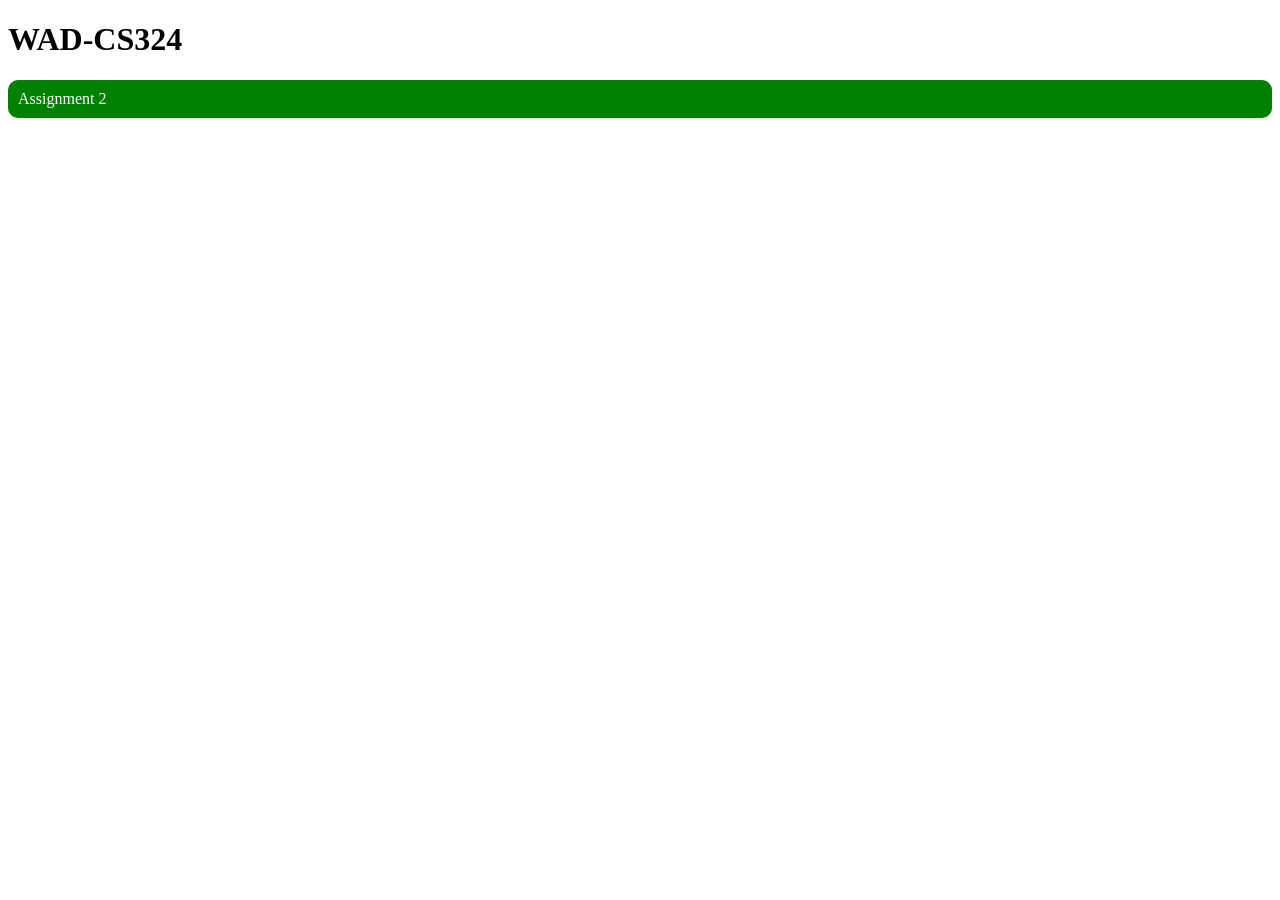
<file: index.html>
<!DOCTYPE html>
<html lang="en">
<head>
    <meta charset="UTF-8">
    <meta name="viewport" content="width=device-width, initial-scale=1.0">
    <title>WAD-CS324</title>
    <style>
        a
        {
            text-decoration: none;
            color: white
        }
        .card{
            background-color: green;
            color: rgb(232, 239, 232);
            padding:10px;
            border-radius: 10px;
        }
    </style>
</head>
<body>
    <h1>WAD-CS324</h1>
    <div class="card">
        <a href="./Assignment2/HTML/index.html">Assignment 2</a>
     </div>
</body>
</html>
</file>
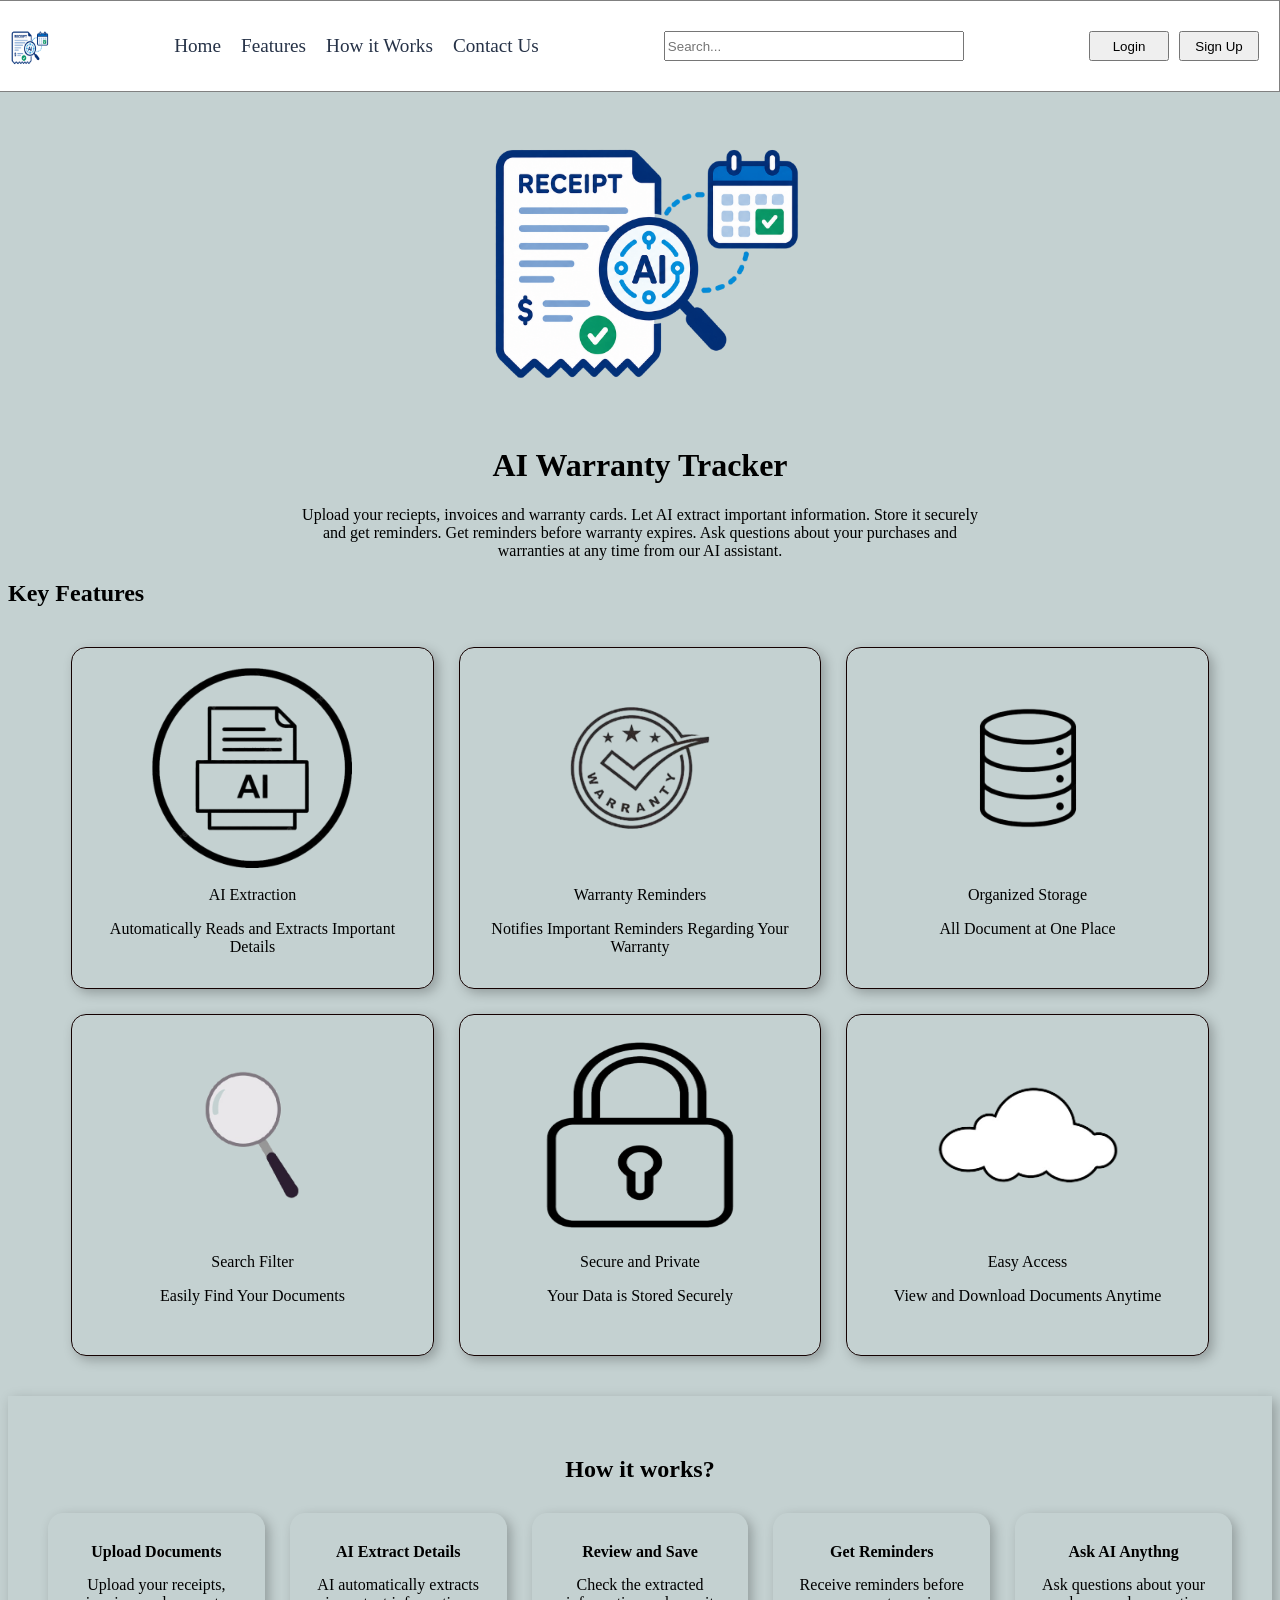
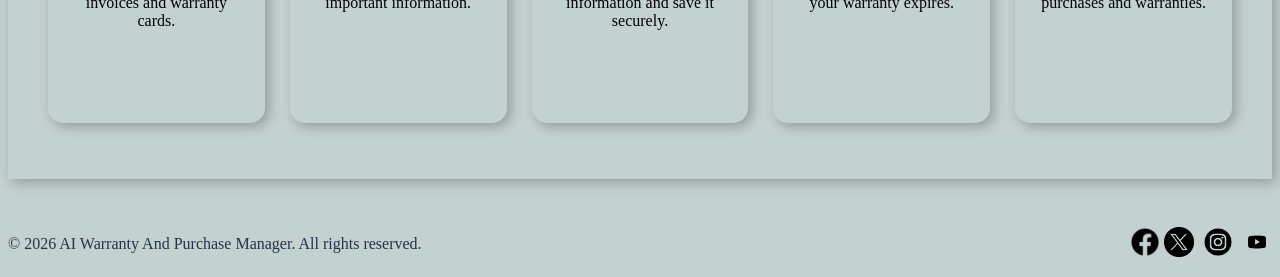
<file: Assignment2/HTML/index.html>
/* By Asma Waseem*/
<!DOCTYPE html>
<html lang="en">
<head>
    <meta charset="UTF-8">
    <meta name="viewport" content="width=device-width, initial-scale=1.0">
    <title>AI Warranty Tracker</title>
    <link rel="icon" href="../images/o.png" type="image/png">
    <link rel="stylesheet" href="../CSS/style1.css">
    <link rel="stylesheet" href="../CSS/Colouring.css">
</head>
<body id="textColorBody">
    <header >
        <nav class="navbar">
            <div class="logo">
                <img src="../images/o.png" alt="Logo" class="logo" width="50px" height="35px">
            </div>
            <ul class="nav-links">
                <li><a href="index.html" id="textColor">Home</a></li>
                <li><a href="#FeaturesHeading" id="textColor">Features</a></li>
                <li><a href="#HowItWorks" id="textColor">How it Works</a></li>
                <li><a href="#" id="textColor">Contact Us</a></li>
            </ul>
            <div class="search-container">
                <input type="search" id="searchBox" placeholder="Search..." >
            </div>
            <ul class="auth-links">
                <li><a href="Login.html"><button id="LogInBtn" >Login</button></a></li>
                <li><a href="Signup.html"><button id="SignUpBtn">Sign Up</button></a></li>
            </ul>
        </nav>
    </header>

    <main id="textColorBody">
        <div class="main-logo">
        <img src="../images/o.png" alt="Logo" width="500px" height="350px">
        <h1>AI Warranty Tracker</h1>
        <p>Upload your reciepts, invoices and warranty cards. Let AI extract important information. Store it securely and get reminders. Get reminders before warranty expires. Ask questions about your purchases and warranties at any time from our AI assistant.</p>
        </div>
        <h2 id="FeaturesHeading">Key Features</h2>  
        <div class="features">
            <figure class="icon-box">
                 <img src="../images/ai-extraction.png" alt="AI Extraction" width="100px" height="100px">
                <figcaption>
                    <br>AI Extraction
                    <p>Automatically Reads and Extracts Important Details</p>
                </figcaption>
            </figure>    

            <figure class="icon-box">
                <img src="../images/warranty.png" alt="Warranty-Image" width="100px" height="100px">
                <figcaption>
                    <br>Warranty Reminders
                    <p>Notifies Important Reminders Regarding Your Warranty</p>
                </figcaption>
            </figure>

            <figure class="icon-box">
                <img src="../images/organized.png" alt="DB-Image" width="100px" height="100px">
                <figcaption>    
                    <br>Organized Storage
                    <p>All Document at One Place </p>
                </figcaption>
            </figure>

            <figure class="icon-box">
                <img src="../images/magnifyingGlass.png" alt="magnifyingGlass-Image" width="100px" height="100px">
                <figcaption>
                    <br>Search Filter
                    <p> Easily Find Your Documents </p>
                </figcaption>
            </figure>

            <figure class="icon-box">
                <img src="../images/security.png" alt="security-Image" width="90px" height="100px">
                <figcaption>
                    <br>Secure and Private
                    <p>Your Data is Stored Securely</p>
                </figcaption>
            </figure>

            <figure class="icon-box">
                 <img src="../images/easy.png" alt="Cloud-Image" width="90px" height="100px">
                 <figcaption>
                    <br>Easy Access
                    <p>View and Download Documents Anytime</p>
                </figcaption>
            </figure>
        </div>  

        <div class="WorkingDetails">
            <h2 id="HowItWorks">How it works?</h2>
            <ol>
                <li>
                    <strong>Upload Documents</strong>
                    <p>Upload your receipts, invoices and warranty cards.</p>
                </li>
                <li>
                    <strong>AI Extract Details</strong>
                    <p>AI automatically extracts important information.</p>
                </li>
                <li>
                    <strong>Review and Save</strong>
                     <p>Check the extracted information and save it securely.</p>
                </li>
                <li>
                    <strong>Get Reminders</strong>
                    <p>Receive reminders before your warranty expires.</p>
                </li>
                <li>
                    <strong>Ask AI Anythng</strong>
                    <p>Ask questions about your purchases and warranties.</p>
                </li>
            </ol>
        </div>

    </main>

<footer id="textColor">
    <p>&copy; 2026 AI Warranty And Purchase Manager. All rights reserved.</p>
    <div class="social-icons">
        <a href="https://www.facebook.com" target="_blank"><img src="../images/facebook.png" alt="Facebook-Image" width="30px" height="30px"></a>
        <a href="https://www.twitter.com" target="_blank"><img src="../images/twitter.png" alt="Twitter-Image" width="30px" height="30px"></a>
        <a href="https://www.instagram.com" target="_blank"><img src="../images/instagram.png" alt="Instagram-Image" width="40px" height="30px"></a>
        <a href="https://www.youtube.com" target="_blank"><img src="../images/youtube.png" alt="YouTube-Image" width="30px" height="30px"></a>
    </div>
</footer>
</body>
</html>
</file>
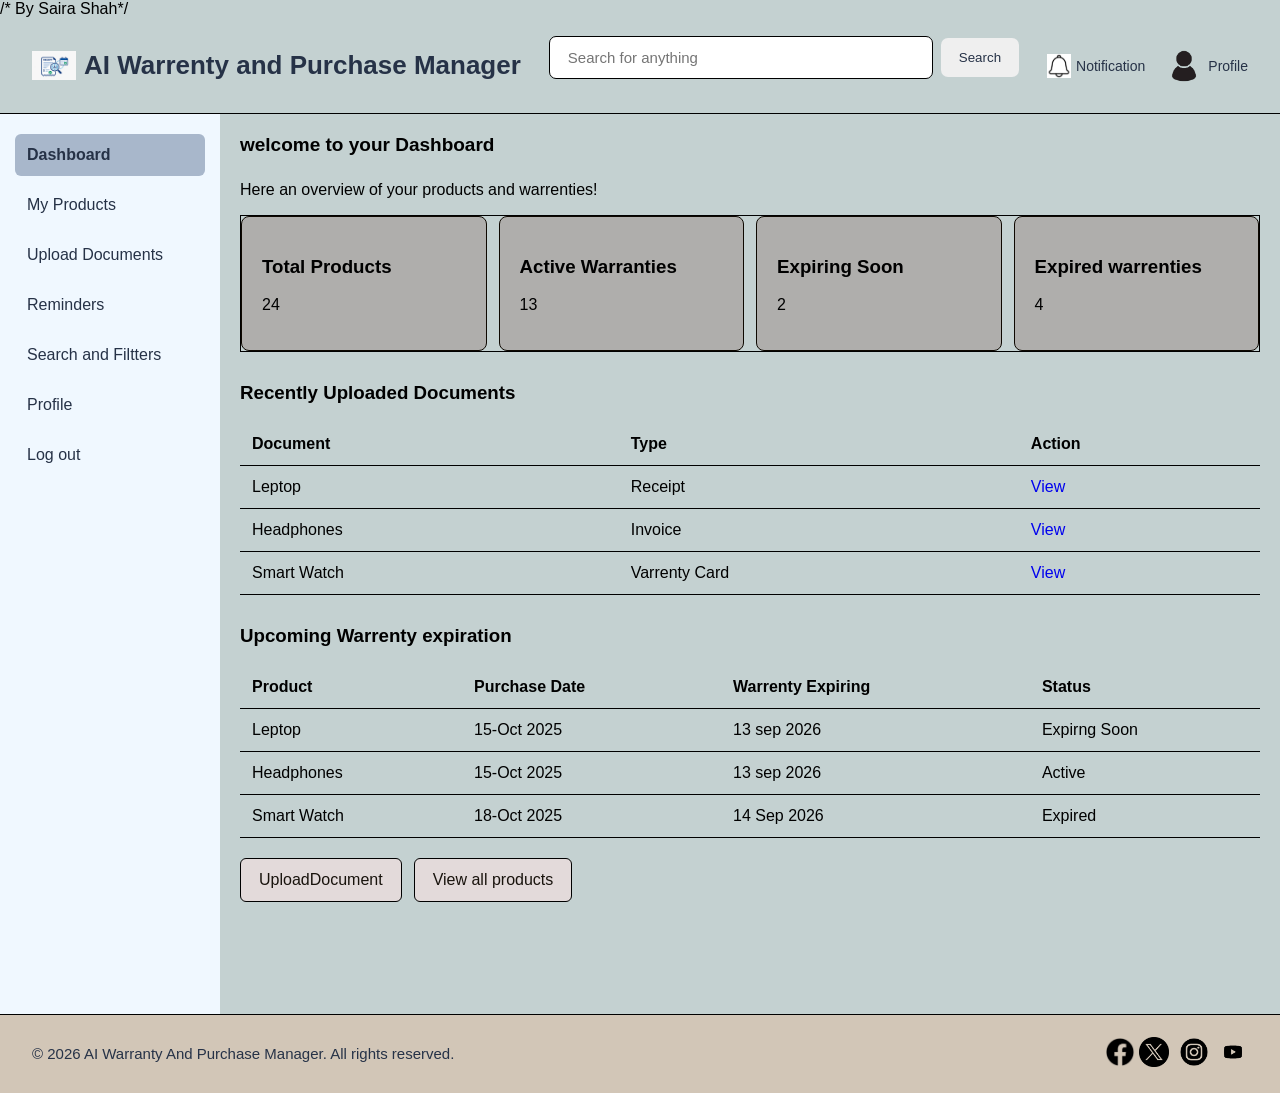
<file: Assignment2/HTML/dashboard.html>
/* By Saira Shah*/
<!DOCTYPE html>
<html lang="en">

<head>
    <meta charset="UTF-8">
    <link rel="stylesheet" href="../CSS/style.css">
    <link rel="stylesheet" href="../CSS/Colouring.css">
    <meta name="viewport" content="width=device-width, initial-scale=1.0">
    <title>Dashboard</title>
</head>

<body id="textColorBody">
    <header class="top-header">
        <a href="dashboard.html" class="brand" id="textColor">
            <img src="../images/logo image.jpeg" alt="Logo Image" class="logo-image">
            AI Warrenty and Purchase Manager
        </a>
        <form class="search-line" action="#" method="get">
            <label class="label-for-search" for="search">Search products and documents:</label>
            <input type="search" id="search" name="search" placeholder="Search for anything">
            <button type="submit" id="textColor">Search</button>
        </form>
        <nav class="user-navbar">
            <a href="Reminders.html" id="textColor"><img
                    src="../images/notification.png"
                    class="nav-icon">Notification</a>
            <a href="" id="textColor"><img
                    src="../images/profile.png"
                    class="profile-icon ">Profile</a>
        </nav>
    </header>
    <div class="sider-layout">
        <aside class="sidebar">
            <nav class="sidebar-nav">
                <a href="dashboard.html" class="active" id="textColor">Dashboard</a>
                <a href="My products.html" id="textColor">My Products</a>
                <a href="uploadDocument.html" id="textColor">Upload Documents</a>
                <a href="Reminders.html" id="textColor">Reminders</a>
                <a href="search and filter.html" id="textColor">Search and Filtters</a>
                <a href="#" id="textColor">Profile</a>
                <a href="SignUp.html" id="textColor">Log out</a>

            </nav>

        </aside>
        <main class="main-content" id="textColorBody">
            <h2>welcome to your Dashboard</h2>
            <p>Here an overview of your products and warrenties!</p>
            <section class="cards">
                <article class="summary-card">
                    <h3>Total Products</h3>
                    <p>24</p>
                </article>
                <article class="summary-card">
                    <h3>Active Warranties</h3>
                    <p>13</p>
                </article>
                <article class="summary-card">
                    <h3>Expiring Soon</h3>
                    <p>2</p>
                </article>
                <article class="summary-card">
                    <h3>Expired warrenties</h3>
                    <p>4</p>
                </article>
            </section>
            <section class="warrenties">
                <h3>Recently Uploaded Documents</h3>
                <div class="table-box">
                    <table>
                        <thead>
                            <tr>
                                <th>Document</th>
                                <th>Type</th>
                                <th>Action</th>
                            </tr>
                        </thead>
                        <tbody>
                            <tr>
                                <td>Leptop</td>
                                <td>Receipt</td>
                                <td><a href="My products.html">View</a></td>
                            </tr>
                            <tr>
                                <td>Headphones</td>
                                <td>Invoice</td>
                                <td><a href="My products.html">View</a></td>
                            </tr>
                            <tr>
                                <td>Smart Watch</td>
                                <td>Varrenty Card</td>
                                <td><a href="My products.html">View</a></td>
                            </tr>
                        </tbody>
                    </table>

                </div>

            </section>
            <section class="warrenties">
                <h3>Upcoming Warrenty expiration</h3>
                <div class="table-box">
                    <table>
                        <thead>
                            <tr>
                                <th>Product</th>
                                <th>Purchase Date</th>
                                <th>Warrenty Expiring </th>
                                <th>Status</th>
                            </tr>
                        </thead>
                        <tbody>
                            <tr>
                                <td>Leptop</td>
                                <td>15-Oct 2025</td>
                                <td>13 sep 2026 </td>
                                <td>Expirng Soon</td>
                            </tr>
                            <tr>
                                <td>Headphones</td>
                                <td>15-Oct 2025</td>
                                <td>13 sep 2026 </td>
                                <td>Active</td>
                            </tr>
                            <tr>
                                <td>Smart Watch</td>
                                <td>18-Oct 2025</td>
                                <td>14 Sep 2026 </td>
                                <td>Expired</td>
                            </tr>
                        </tbody>
                    </table>
                </div>
            </section>
            <div class="dashboardbuttons">
                <a href="uploadDocument.html">UploadDocument</a>
                <a href="My products.html">View all products</a>
            </div>

        </main>
    </div>
    <footer  id="textColor">
    <p>&copy; 2026 AI Warranty And Purchase Manager. All rights reserved.</p>
    <div class="social-icons">
        <a href="https://www.facebook.com" target="_blank"><img src="../images/facebook.png" alt="Facebook-Image" width="30px" height="30px"></a>
        <a href="https://www.twitter.com" target="_blank"><img src="../images/twitter.png" alt="Twitter-Image" width="30px" height="30px"></a>
        <a href="https://www.instagram.com" target="_blank"><img src="../images/instagram.png" alt="Instagram-Image" width="40px" height="30px"></a>
        <a href="https://www.youtube.com" target="_blank"><img src="../images/youtube.png" alt="YouTube-Image" width="30px" height="30px"></a>
    </div>
</footer>

</body>

</html>
</file>
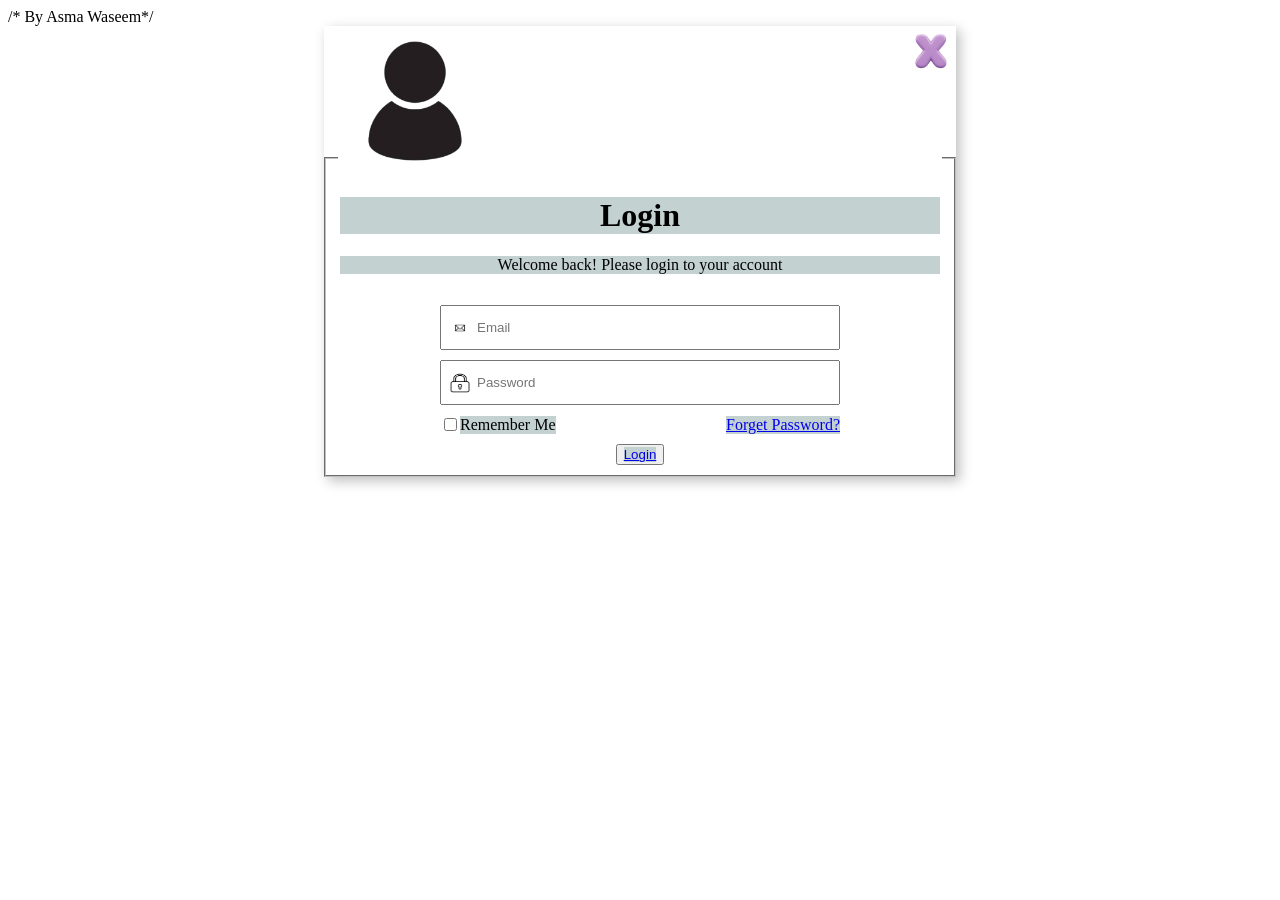
<file: Assignment2/HTML/Login.html>
/* By Asma Waseem*/
<!DOCTYPE html>
<html lang="en">
<head>
    <meta charset="UTF-8">
    <meta name="viewport" content="width=device-width, initial-scale=1.0">
    <title>Login</title>
    <link rel="icon" href="../images/o.png" type="image/png">
    <link rel="stylesheet" href="../CSS/style1.css">
    <link rel="stylesheet" href="../CSS/Colouring.css">
</head>
</head>
<body>

    <div class="Outer-Box">
    <div class="crossModify">
    <a href="index.html"><img src="../images/cross.png" alt="cross-Image"/></a>
    </div>
    <form method="get" class="FormModify">
        <fieldset>
            <legend>
                <div class="LegendElements">
                <img src="../images/profile.png" alt="CreateAccount-Image">
                <h1 id="textColorBody">Login</h1>
                <p id="textColorBody">Welcome back! Please login to your account</p>
                </div>
            </legend>
            
            <div class="input-box">
                <img src="../images/email.png" alt="Mail-Image">
                <input type="email" name="Email" placeholder="Email"/>
            </div>
            
            <div class="input-box">
                <img src="../images/security.png" alt="Lock-Image">
                <input type="password" name="Password" placeholder="Password"/>
            </div>
            
             <div class="Forget">
                <input type="checkbox" name="Remember-Me">
                <label id="textColorBody">Remember Me</label>
                <a href="#" id="textColorBody">Forget Password?</a>
            </div>

            <div class="SgnUpBtn">
                <button type="submit"><a href="dashboard.html" id="textColorBody">Login</a></button>
            </div>

        </fieldset>
    </form>
    </div>
</body>
</html>
</file>
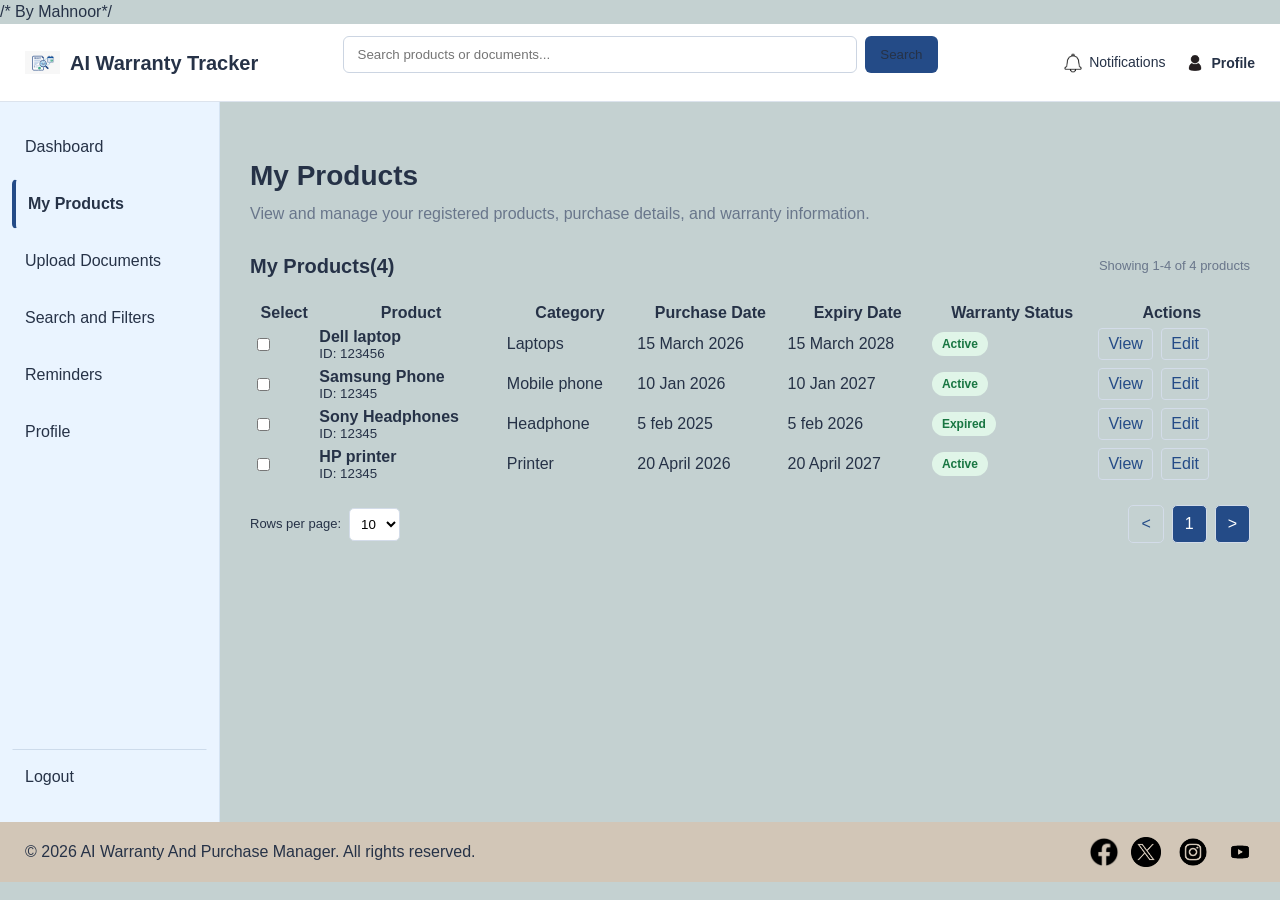
<file: Assignment2/HTML/My products.html>
/* By Mahnoor*/
<!DOCTYPE html>
<html lang="en">
<head>
    <meta charset="UTF-8">
    <meta name="viewport" content="width=device-width, initial-scale=1.0">
    <title>My products</title>
    <link rel="stylesheet" href="../CSS/WWD.css">
    <link rel="stylesheet" href="../CSS/Colouring.css">
</head>
<body id="textColorBody">
    <header class="top-header">

    <a href="dashboard.html" class="brand">
        <img src="../images/logo image.jpeg" alt="Logo" class="logo-image">
        <span id="textColor">AI Warranty Tracker</span>
    </a>

    <form class="top-search" action="#" method="get">
        <input
            type="search"
            id="search"
            name="search"
            placeholder="Search products or documents..."
            aria-label="Search products or documents">

        <button type="submit" id="textColor">Search</button>
    </form>

    <div class="user-area">

        <a href="Reminders.html" class="user-link">
            <img src="../images/notification.png"
                 alt="Notifications"
                 class="header-icon">
            <span id="textColor">Notifications</span>
        </a>

        <a href="index.html" class="user-link">
            <img src="../images/profile.png"
                 alt="User profile"
                 class="header-icon">
            <span class="user-name" id="textColor">Profile</span>
        </a>

    </div>

</header>

    <div class="layout">
        <aside class="sidebar">
            <nav>
                <a href="dashboard.html" id="textColor">Dashboard</a>
                <a href="products.html" class="active" id="textColor">My Products</a>
                <a href="uploadDocument.html" id="textColor">Upload Documents</a>
                <a href="search and filter.html" id="textColor">Search and Filters</a>
                <a href="Reminders.html" id="textColor">Reminders</a>
                <a href="index.html" id="textColor">Profile</a>
            </nav>
            <a href="index.html" class="logout" id="textColor">Logout</a>
        </aside>
        <main class="main-content" id="textColorBody">
            <section class="page-heading">
                <h1>My Products</h1>
                <p id="textColorBody">
                    View and manage your registered products,
                    purchase details, and warranty information.
                </p>
            </section>
            <section class="product-sention">
                <div class="table-heading">
                    <h2>My Products(4)</h2>
                    <p id="textColorBody">Showing 1-4 of 4 products</p>
                </div>
                <div class="table-container">
                    <table class="table-container">
                        <thead>
                        <tr>
                            <th>Select</th>
                            <th>Product</th>
                            <th>Category</th>
                            <th>Purchase Date</th>
                            <th>Expiry Date</th>
                            <th>Warranty Status</th>
                            <th>Actions</th>
                        </tr>
                        </thead>
                        <tbody>
                            <tr>
                                <td>
                                    <input type="checkbox">
                                </td>
                                <td>
                                    <strong>Dell laptop</strong>
                                    <br>
                                    <small>ID: 123456</small>
                                </td>
                                <td>Laptops</td>
                                <td>15 March 2026</td>
                                <td>15 March 2028</td>
                                <td>
                                    <span  class="status active-status">
                                        Active
                                    </span>
                                </td>
                                <td class="actions">
                                    <a href="products.html" id="textColorBody">View</a>
                                    <a href="products.html" id="textColorBody">Edit</a>
                                </td>
                            </tr>
                            <tr>
                                <td>
                                    <input type="checkbox">
                                </td>
                                <td>
                                    <strong>Samsung Phone</strong>
                                    <br>
                                    <small>ID: 12345</small>
                                </td>
                                <td>Mobile phone</td>
                                <td>10 Jan 2026</td>
                                <td>10 Jan 2027</td>
                                <td>
                                    <span class="status active-status">Active</span>
                                </td>
                                <td class="actions">
                                    <a href="product.html" id="textColorBody">View</a>
                                    <a href="products.html" id="textColorBody">Edit</a>
                                </td>
                            </tr>
                            <tr>
                                <td>
                                    <input type="checkbox">
                                </td>
                                <td>
                                    <strong>Sony Headphones</strong>
                                    <br>
                                    <small>ID: 12345</small>
                                </td>
                                <td>Headphone</td>
                                <td>5 feb 2025</td>
                                <td>5 feb 2026</td>
                                <td>
                                    <span class="status active-status">Expired</span>
                                </td>
                                <td class="actions">
                                    <a href="product.html" id="textColorBody">View</a>
                                    <a href="products.html" id="textColorBody">Edit</a>
                                </td>
                                <tr>
                                    <td>
                                        <input type="checkbox">
                                    </td>
                                    <td>
                                        <strong>HP printer</strong>
                                        <br>
                                        <small>ID: 12345</small>
                                    </td>
                                    <td>Printer</td>
                                    <td>20 April 2026</td>
                                    <td>20 April 2027</td>
                                    <td>
                                        <span class="status active-status">Active</span>
                                    </td>
                                    <td class="actions">
                                        <a href="products.html" id="textColorBody">View</a>
                                        <a href="products.html" id="textColorBody">Edit</a>
                                    </td>
                                </tr>
                            </tr>
                        </tbody>
                    </table>
                </div>
                <div class="table-footer">
                    <div class="rows-control">
                        <label for="rows">Rows per page:</label>
                        <select id="rows" name="rows">
                            <option value="10">10</option>
                            <option value="20">20</option>
                            <option value="50">50</option>
                        </select>
                    </div>
                    <div class="pagination">
                        <a href="products.html">
                            &lt;
                        </a>
                        <span class="current-page">1</span>
                        <a class="current-page">
                            &gt;
                        </a>
                    </div>
                </div>
            </section>
        </main>
    </div>
    
    <footer id="textColor">
        <p>&copy; 2026 AI Warranty And Purchase Manager. All rights reserved.</p>
        <div class="social-icons">
            <a href="https://www.facebook.com" target="_blank"><img src="../images/facebook.png" alt="Facebook-Image" width="30px" height="30px"></a>
            <a href="https://www.twitter.com" target="_blank"><img src="../images/twitter.png" alt="Twitter-Image" width="30px" height="30px"></a>
            <a href="https://www.instagram.com" target="_blank"><img src="../images/instagram.png" alt="Instagram-Image" width="40px" height="30px"></a>
            <a href="https://www.youtube.com" target="_blank"><img src="../images/youtube.png" alt="YouTube-Image" width="30px" height="30px"></a>
        </div>
    </footer>
</body>
</html>
</file>
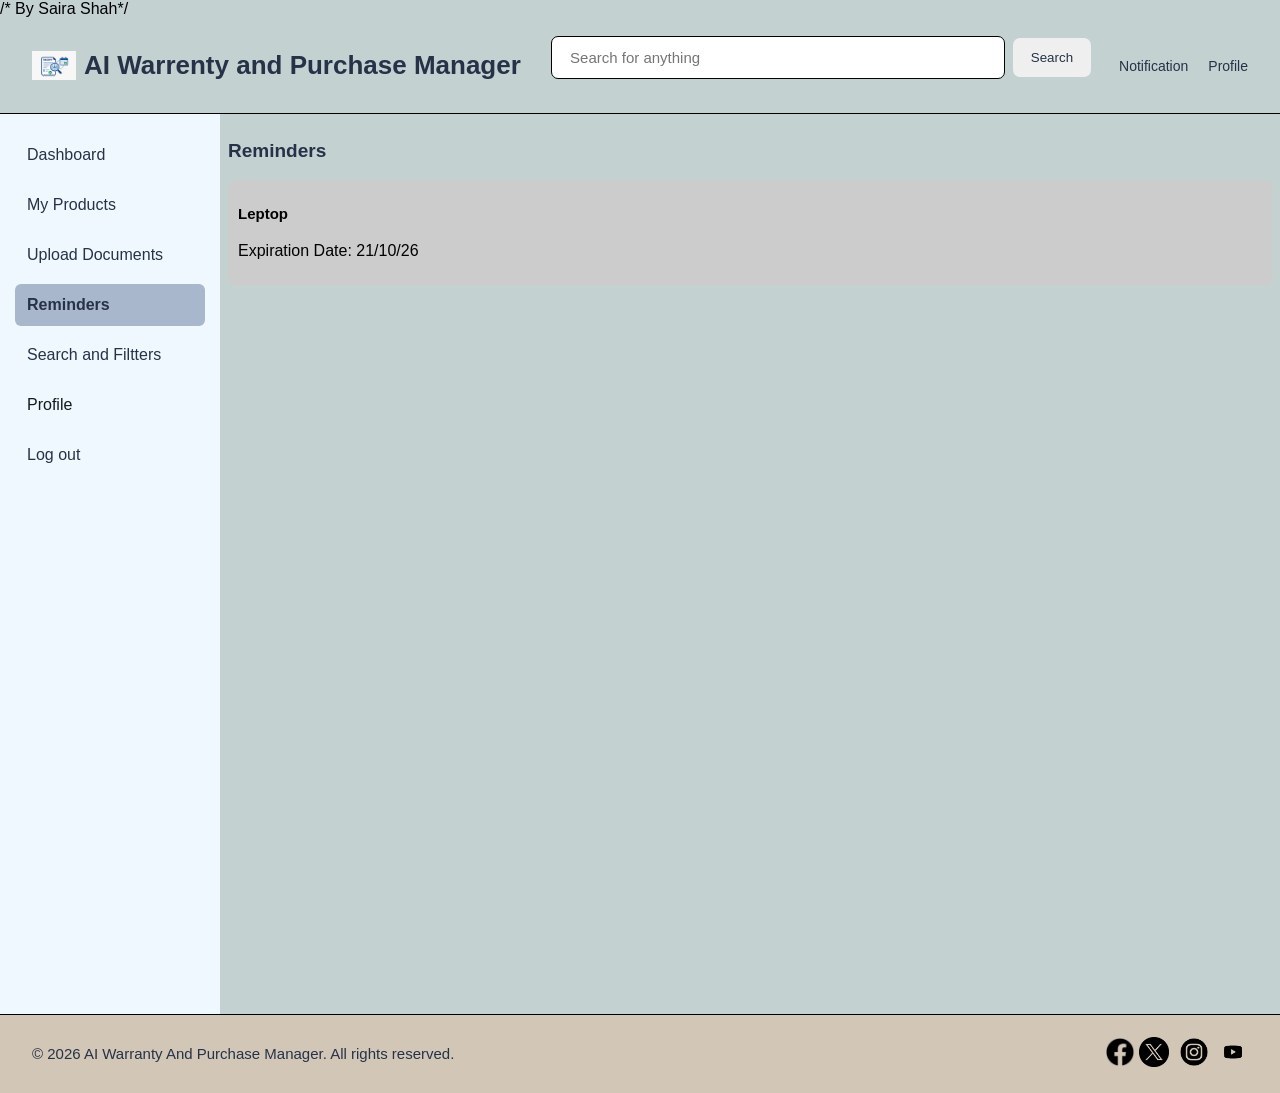
<file: Assignment2/HTML/Reminders.html>
/* By Saira Shah*/
<!DOCTYPE html>
<html lang="en">

<head>
    <meta charset="UTF-8">
    <link rel="stylesheet" href="../CSS/Colouring.css">
    <link rel="stylesheet" href="../CSS/style.css">
    <meta name="viewport" content="width=device-width, initial-scale=1.0">
    <title>Reminders</title>
</head>

<body id="textColorBody">
    <header class="top-header" >
        <a href="dashboard.html" class="brand" id="textColor">
            <img src="../images/logo image.jpeg" alt="Logo Image" class="logo-image" id="textColor">
             AI Warrenty and Purchase Manager
        </a>
        <form class="search-line" action="#" method="get">
            <label class="label-for-search" for="search" id="textColor">Search products and documents:</label>
            <input type="search" id="search" name="search" placeholder="Search for anything">
            <button type="submit" id="textColor">Search</button>
        </form>
        <nav class="user-navbar">
            <a href="../images/notification.png" id="textColor">Notification</a>
            <a href="../images/profile.png" id="textColor">Profile</a>
        </nav>
    </header>
    <div class="sider-layout">
        <aside class="sidebar">
            <nav class="sidebar-nav">
                <a href="dashboard.html" id="textColor">Dashboard</a>
                <a href="My products.html" id="textColor">My Products</a>
                <a href="uploadDocument.html" id="textColor">Upload Documents</a>
                <a href="Reminders.html" class="active" id="textColor">Reminders</a>
                <a href="search and filter.html" id="textColor">Search and Filtters</a>
                <a href="#">Profile</a>
                <a href="#" id="textColor">Log out</a>

            </nav>

        </aside>
        <main class="main-content1">
            <h2 id="textColor">Reminders</h2>
            <section class="reminder-container">
                <article class="card-for-reminder">
                    <h3>Leptop</h3>
                    <p>Expiration Date: 21/10/26</p>
                </article>
        </main>

    </div>
    <footer id="textColor">
        <p>&copy; 2026 AI Warranty And Purchase Manager. All rights reserved.</p>
        <div class="social-icons">
            <a href="https://www.facebook.com" target="_blank"><img src="../images/facebook.png" alt="Facebook-Image"
                    width="30px" height="30px"></a>
            <a href="https://www.twitter.com" target="_blank"><img src="../images/twitter.png" alt="Twitter-Image" width="30px"
                    height="30px"></a>
            <a href="https://www.instagram.com" target="_blank"><img src="../images/instagram.png" alt="Instagram-Image"
                    width="40px" height="30px"></a>
            <a href="https://www.youtube.com" target="_blank"><img src="../images/youtube.png" alt="YouTube-Image" width="30px"
                    height="30px"></a>
        </div>
    </footer>

</body>

</html>
</file>
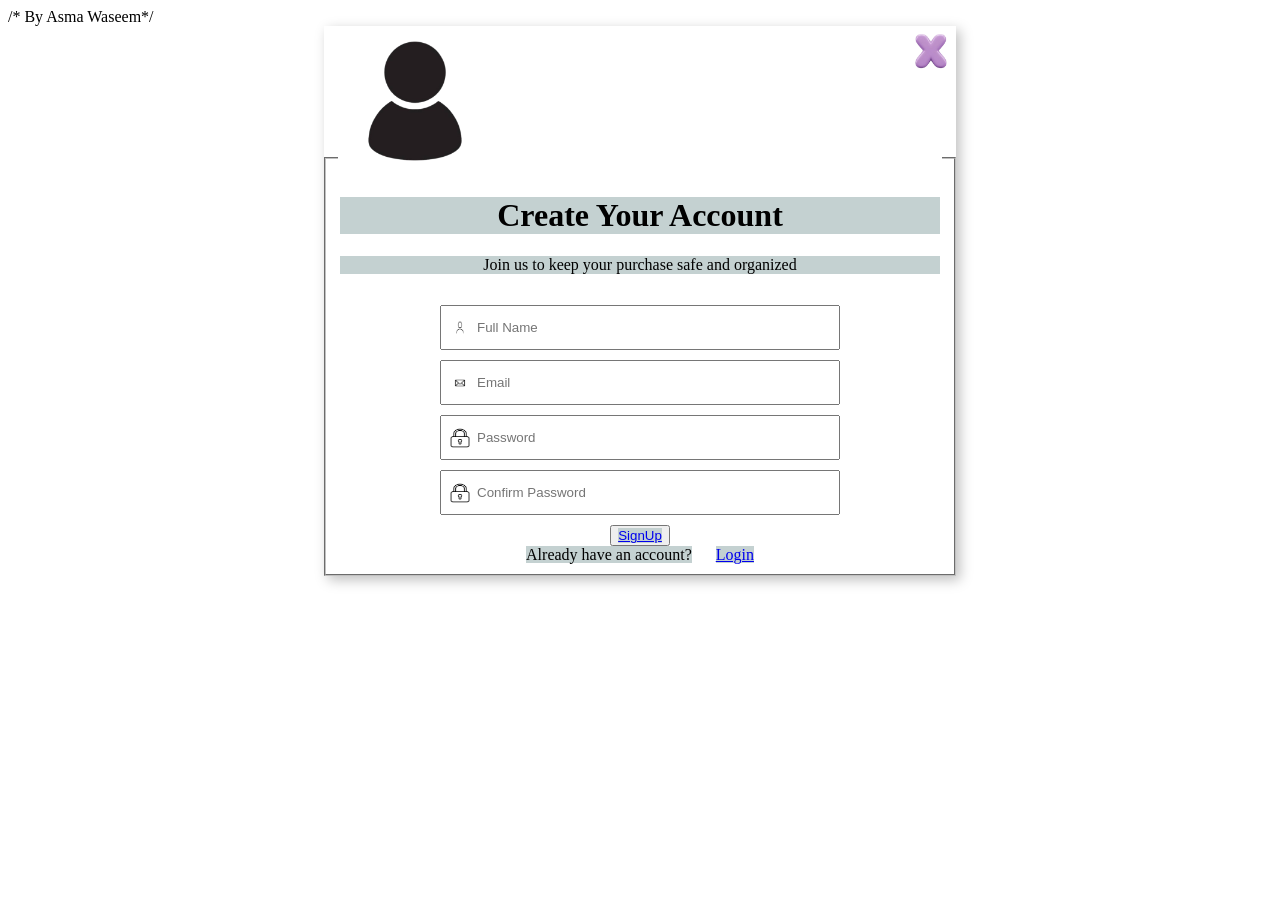
<file: Assignment2/HTML/SignUp.html>
/* By Asma Waseem*/
<!DOCTYPE html>
<html lang="en">
<head>
    <meta charset="UTF-8">
    <meta name="viewport" content="width=device-width, initial-scale=1.0">
    <title>Create Account</title>
    <link rel="icon" href="../images/o.png" type="image/png">
    <link rel="stylesheet" href="../CSS/style1.css">
    <link rel="stylesheet" href="../CSS/Colouring.css">
</head>
<body>

    <div class="Outer-Box">
    <div class="crossModify">
    <a href="index.html"><img src="../images/cross.png" alt="cross-Image"/></a>
    </div>
    <form method="get" class="FormModify">
        <fieldset>
            <legend>
                <div class="LegendElements">
                <img src="../images/profile.png" alt="CreateAccount-Image">
                <h1 id="textColorBody">Create Your Account</h1>
                <p id="textColorBody">Join us to keep your purchase safe and organized</p>
                </div>
            </legend>
            
            <div class="input-box">
                <img src="../images/FullName.png" alt="Profile-Image" >
                <input type="text" name="Name" placeholder="Full Name">
            </div>
            
            <div class="input-box">
                <img src="../images/email.png" alt="Mail-Image">
                <input type="email" name="Email" placeholder="Email"/>
            </div>
            
            <div class="input-box">
                <img src="../images/security.png" alt="Lock-Image">
                <input type="password" name="Password" placeholder="Password"/>
            </div>
            
            <div class="input-box">
                <img src="../images/security.png" alt="LockAgain-Image">
                <input type="password" name="Confirm-Password" placeholder="Confirm Password"/>
            </div>
            
            <div class="SgnUpBtn">
                <button type="submit"><a href="Login.html" id="textColorBody">SignUp</a></button>
            </div>

            <div class="LoginPart">
                <p id="textColorBody">Already have an account?</p>
                <a href="Login.html" id="textColorBody">Login</a>
            </div>
        </fieldset>
    </form>
    </div>
</body>
</html>
</file>
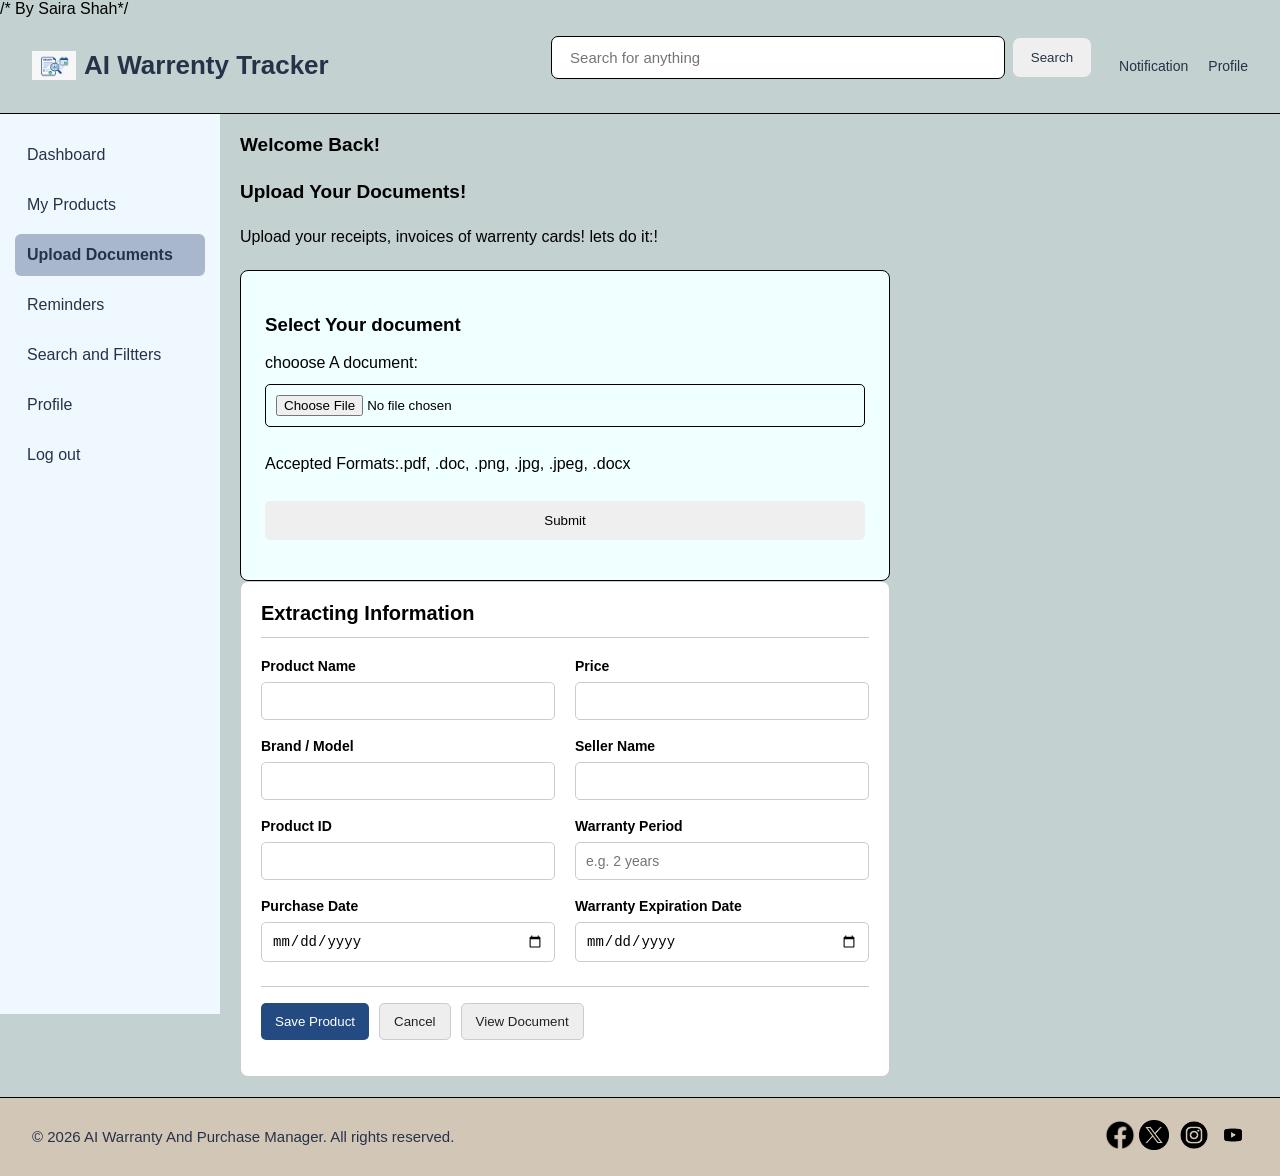
<file: Assignment2/HTML/uploadDocument.html>
/* By Saira Shah*/
<!DOCTYPE html>
<html lang="en">

<head>
    <meta charset="UTF-8">
    <link rel="stylesheet" href="../CSS/style.css">
    <link rel="stylesheet" href="../CSS/Colouring.css">
    <meta name="viewport" content="width=device-width, initial-scale=1.0">
    <title>UploadDocument</title>
</head>

<body id="textColorBody">
    <header class="top-header" >
        <a href="dashboard.html" class="brand">
            <img src="../images/logo image.jpeg" alt="Logo Image" class="logo-image" id="textColor">
            <span id="textColor">AI Warrenty Tracker</span>
        </a>
        <form class="search-line" action="#" method="get" id="textColor">
            <label class="label-for-search" for="search" id="textColor">Search products and documents:</label>
            <input type="search" id="search" name="search" placeholder="Search for anything">
            <button type="submit" id="textColor">Search</button>
        </form>
        <nav class="user-navbar">
            <a href="../images/notification.png" id="textColor">Notification</a>
            <a href="../images/profile.png" id="textColor">Profile</a>
        </nav>
    </header>
    <div class="sider-layout">
        <aside class="sidebar" >
            <nav class="sidebar-nav">
                <a href="dashboard.html" id="textColor">Dashboard</a>
                <a href="My products.html" id="textColor">My Products</a>
                <a href="uploadDocument.html" class="active" id="textColor">Upload Documents</a>
                <a href="Reminders.html" id="textColor">Reminders</a>
                <a href="search and filter.html" id="textColor">Search and Filtters</a>
                <a href="#" id="textColor">Profile</a>
                <a href="../HTML/SignUp.html" id="textColor">Log out</a>

            </nav>

        </aside>
        <main class="main-content">
            <h2>Welcome Back!</h2>
            <h2>Upload Your Documents!</h2>
            <p>Upload your receipts, invoices of warrenty cards! lets do it:!</p>
            <section class="upload-section">
                <h3>Select Your document</h3>
                <form method="post" action="#" enctype="multipart/form-data">
                    <label for="document">chooose A document:</label>
                    <input type="file" id="document" name="Document" accept=".pdf, .doc, .png, .jpg, .jpeg, .docx"
                        required>
                    <p>Accepted Formats:.pdf, .doc, .png, .jpg, .jpeg, .docx </p>
                    <button type="submit">Submit</button>
                </form>
            </section>


            <section class="extraction-section">
                <h3>Extracting Information</h3>

                <form action="#" method="post">

                    <div class="extraction-fields">

                        <div class="field-group">
                            <label for="product-name">Product Name</label>
                            <input type="text" id="product-name" name="product-name">
                        </div>

                        <div class="field-group">
                            <label for="price">Price</label>
                            <input type="number" id="price" name="price" min="0" step="10">
                        </div>

                        <div class="field-group">
                            <label for="model">Brand / Model</label>
                            <input type="text" id="model" name="brand-model">
                        </div>

                        <div class="field-group">
                            <label for="seller-name">Seller Name</label>
                            <input type="text" id="seller-name" name="seller-name">
                        </div>

                        <div class="field-group">
                            <label for="product-id">Product ID</label>
                            <input type="text" id="product-id" name="product-id">
                        </div>

                        <div class="field-group">
                            <label for="warranty-period">Warranty Period</label>
                            <input type="text" id="warranty-period" name="warranty-period" placeholder="e.g. 2 years">
                        </div>

                        <div class="field-group">
                            <label for="purchase-date">Purchase Date</label>
                            <input type="date" id="purchase-date" name="purchase-date">
                        </div>

                        <div class="field-group">
                            <label for="expiry-date">Warranty Expiration Date</label>
                            <input type="date" id="expiry-date" name="expiry-date">
                        </div>

                    </div>

                    <div class="extraction-buttons">
                        <button type="submit">Save Product</button>
                        <button type="reset" class="cancel-button">Cancel</button>
                        <button type="button" class="view-button">
                            View Document
                        </button>
                    </div>

                </form>
            </section>
        </main>
    </div>
    <footer id="textColor">
        <p>&copy; 2026 AI Warranty And Purchase Manager. All rights reserved.</p>
        <div class="social-icons">
            <a href="https://www.facebook.com" target="_blank"><img src="../images/facebook.png" alt="Facebook-Image"
                    width="30px" height="30px"></a>
            <a href="https://www.twitter.com" target="_blank"><img src="../images/twitter.png" alt="Twitter-Image"
                    width="30px" height="30px"></a>
            <a href="https://www.instagram.com" target="_blank"><img src="../images/instagram.png" alt="Instagram-Image"
                    width="40px" height="30px"></a>
            <a href="https://www.youtube.com" target="_blank"><img src="../images/youtube.png" alt="YouTube-Image"
                    width="30px" height="30px"></a>
        </div>
    </footer>

</body>

</html>
</file>
<file: Assignment2/CSS/style1.css>
/* By Asma Waseem*/
/*For index.html*/

.navbar .logo{
    height:50px;
    width:60px;
    margin-left: 10px;
}
.navbar{
    position: fixed;
    top: 0;
    right: 0;
    display:flex;
    justify-content: space-between;  
    width: 100%;
    padding: 20px;
    z-index: 1000;
    background-color: white;
    border: 1px solid grey;
}

#LogInBtn
{
   width:80px;
   height:30px;
}

#SignUpBtn
{
   width:80px;
   height:30px;
}

.search-container input
{
    height:30px;
    width: 300px;
}
#FeaturesHeading
{
    scroll-margin-top: 120px;
}

#HowItWorks
{
    scroll-margin-top: 120px;
}

.nav-links, .auth-links{
    display: flex;
    align-items: center;
    gap: 10px;
    list-style: none;   
    padding: 0;
    margin: 0;
    color:black;
}

.nav-links
{
    display:flex;
    flex-direction: row;
    gap:20px;
    font-size: larger;
}
.nav-links li:hover{
    transform: scale(1.05);
}

.main-logo:hover{
    transform: scale(1.05);
}

.features
{
    display: grid;
    grid-template-columns: repeat(3, 1fr);
    gap: 25px;
    width: 90%;
    margin: 40px auto;
    text-align: center;
}

.features .icon-box{
    width: auto;
    height: 300px;
    border: 1px solid #140101;
    margin: 0;
    border-radius: 15px;
    box-shadow: 4px 4px 12px rgba(0, 0, 0, 0.25);
    padding: 20px;
}

.features .icon-box:hover{
    transform: scale(1.05);
}

.icon-box img{
    width: 200px;
    height: 200px;
}

.nav-links a{
    text-decoration: none;
}

footer
{
    display: flex;
    justify-content: space-between;
    align-items: center;
    width: 100%;
    flex-direction: row;
}

.search-container {
    display: flex;
    align-items: center;
    gap: 10px;
}

.main-logo
{
    display: block;
    margin: auto;
    width: 700px;
    text-align: center;
    margin-top: 50px;
}


/*for SignUp.html*/

.Outer-Box
{
   
    position:relative;
    width:50%;
    margin: auto;
}

.crossModify
{
    position: absolute;
    right:0;
    top: 0;
}

.FormModify{
    box-shadow: 4px 4px 12px rgba(0, 0, 0, 0.25);
}
.FormModify .LegendElements p,h1
{
    
    box-sizing: border-box;
    text-align: center;
}

.FormModify legend {
    width: 100%;
    box-sizing: border-box;
}

.LegendElements {
    width: 100%;
} 

.FormModify fieldset {
    width: 100%;
    box-sizing: border-box;
    margin: 0;
}

.LegendElements  p {
    text-align: center;
} 

.LegendElements img{
    width:150px;
    height:150px;
}

.input-box
{
    display: flex;
    align-items: center;
    width: 400px;
    margin: 45px;
    position: relative;
    margin: 10px auto;
}

.input-box img {
    position: absolute;
    left: 10px;
    width: 20px;
    height: 20px;
    z-index: 1;
}

.input-box input{
    width: 100%;
    height: 45px;
    box-sizing: border-box;
    padding-left: 35px; 
}

.crossModify img{
    width: 50px;
    height: 50px;
}

.SgnUpBtn {
    text-align: center;
}

.LoginPart {
    text-align: center;
}

.LoginPart p {
    display: inline;
}

.LoginPart a {
    margin-left: 20px;
}

.Forget
{
    display: flex;
    align-items: center;
    width: 400px;
    position: relative;
    margin: 10px auto;

}

.Forget a{
    margin-left: auto;
}

.WorkingDetails
{
    box-shadow: 4px 4px 12px rgba(0, 0, 0, 0.25);
    margin: 40px auto 40px auto;
    position: relative;
    text-align: center;
    padding: 40px;
}

.WorkingDetails h2 {
    margin-bottom: 30px;
}

.WorkingDetails ol{
    display: grid;
    grid-template-columns: repeat(5,1fr);
    gap:25px;
    padding:0;
    list-style: none;
}

.WorkingDetails li{
    padding: 30px 20px;
    border-radius: 15px;
    box-shadow: 4px 4px 12px rgba(0, 0, 0, 0.25);
    min-height:150px;
}

.WorkingDetails li:hover{
    transform:scale(1.03);
}

.WorkingDetails li:strong{
    font-size: 20px;
}

.WorkingDetails li p {
    margin-top: 15px;
}
</file>
<file: Assignment2/CSS/Colouring.css>
#textColor {
    color: #263247;
}

.sidebar #textColor,
footer#textColor,
footer#textColor p {
    color: #263247;
}
#textColorBody{
    background-color: rgb(196, 209, 209);
}
</file>
<file: Assignment2/CSS/style.css>
/* By saira Shah*/
body {
    margin: 0;
    font-family: Arial, Helvetica, sans-serif;
    
    /* color: ; */
    /* background-color: ; */
}

a {
    text-decoration: none;
}
* {
    box-sizing: border-box;
}
.top-header {
    display: flex;
    flex-wrap: wrap;
    align-items: center;
    justify-content: space-between;
    gap: 24px;
    padding: 14px 16px;
    /* background-color: ; */
    border-bottom: 1px solid black;
}

.brand {
    display: flex;
    align-items: center;
    gap: 8px;
    /* color: ; */
    font-size: 19px;
    font-weight: bold;
    white-space: nowrap;

}

.logo-image {
    width: 36px;
    height: 36px;
    object-fit: contain;
}

.user-navbar {
    display: flex;
    align-items: center;
    gap: 14px;
}

.user-navbar a {
    display: flex;
    align-items: center;
    gap: 5px;
    /* color: ; */
    font-size: 14px;
}

.nav-icon {
    width: 24px;
    height: 24px;
    object-fit: contain;
}
.sidebar-nav a.active {
    background-color: #a8b7cb;
    color: white;
    font-weight: bold;
}

.profile-icon {
    width: 34px;
    height: 34px;
    object-fit: cover;
    border-radius: 50%;
}

.search-line {
    order: 3;
    display: flex;
    align-items: center;
    gap: 8px;
    width: 100%;
    max-width: none;
}

.search-line input {
    flex: 1;
    min-width: 0;
    width: 0;
    padding: 11px 12px;
    font-size: 14px;
    border: 1px solid black;
    border-radius: 7px;
}

.search-line button {
    padding: 11px 13px;
    /* color: ; */
    border: none;
    /* background-color: ; */
    border-radius: 7px;
    cursor: pointer;
}

.label-for-search {
    position: absolute;
    width: 1px;
    height: 1px;
    padding: 0;
    margin: -1px;
    overflow: hidden;
    clip-path: inset(50%);
    white-space: nowrap;
    border: 0;

}

a:focus-visible,
button:focus-visible,
input:focus-visible {
    outline: 3px solid #168caa;
    outline-offset: 3px;
}

/* side bar css*/
.sidebar {
    width: 100%;
    flex: 0 0 auto;
    padding: 12px 8px;
    background-color: aliceblue;
    position: static;
    height: auto;
    overflow-y: visible;
}

.sidebar-nav {
    display: flex;
    flex-direction: column;
    gap: 8px;
}

.sidebar-nav a {
    display: block;
    padding: 12px;
    border-radius: 6px;
    color: rgb(17, 27, 27);
}

.sider-layout {
    display: flex;
    flex-direction: column;
    align-items: stretch;
}

.main-content {
    flex: 1;
    min-width: 0;
    padding: 20px;
}

.cards {
    display: grid;
    grid-template-columns: 1fr;
    gap: 12px;
    border: 1px solid black;
}

.summary-card {
    padding: 20px;
    border-radius: 8px;
    background-color: rgb(175, 174, 172);
    border: 1px solid rgb(14, 8, 1);
}

.warrenties {
    margin-top: 30px;
}
.warrenties table {
    width: 100%;
    border-collapse: collapse;
    min-width: 500px;
}

.warrenties th,
.warrenties td {
    padding: 12px;
    text-align: left;
    border-bottom: 1px solid black;
}

.warrenties th {
    font-weight: bold;
}

.warrenties tbody tr:hover {
    background-color: rgb(169, 185, 171);
}

.table-box {
    max-width: 100%;
    overflow-x: auto;
}

.dashboardbuttons {
    display: flex;
    flex-wrap: wrap;
    gap: 12px;
    margin-top: 20px;
}

.dashboardbuttons a {
    display: inline-block;
    padding: 12px 18px;
    background-color: rgb(227, 218, 218);
    color: rgba(13, 7, 0, 0.947);
    border: 1px solid black;
    border-radius: 6px;
    text-decoration: none;
}

.dashboardbuttons a:hover {
    background-color: aliceblue;
}

footer {
    display: flex;
    flex-direction: column;
    justify-content: center;
    gap: 15px;
    padding: 20px 16px;
    background-color: rgb(210, 198, 183);
    align-items: center;
    width: 100%;
    border-top: 1px solid black;
    text-align: center;
}

footer p {
    margin: 0;
    font-size: 13px;
    line-height: 1.6;
}

.social-icon {
    display: flex;
    justify-content: center;
    text-align: center;
    flex-wrap: warp;
    gap: 12px;
}

.social-icon a {
    display: flex;
    justify-content: center;
    text-align: center;
}

.social-icon image {
    display: block;
    max-width: 100%;
    height: auto;
    object-fit: contain;
}

.upload-section {
    width: 100%;
    max-width: 650px;
    margin-top: 24px;
    padding: 24px;
    background-color: azure;
    border: 1px solid black;
    border-radius: 8px;
}

.upload-section form {
    display: flex;
    flex-direction: column;
    gap: 12px;
}

.upload-section input[type="file"] {
    width: 100%;
    padding: 10px;
    border: 1px solid black;
    border-radius: 5px;
}

.upload-section button {
    padding: 12px;
    color: black;
    border: none;
    border-radius: 5px;
    cursor: pointer;
}

.upload-section button:hover {
    background-color: azure;
}

.extraction-section {
    width: 100%;
    max-width: 650px;
    padding: 20px;
    background-color: white;
    border: 1px solid #cccccc;
    border-radius: 8px;
}

.extraction-section h3 {
    margin-top: 0;
    margin-bottom: 20px;
    padding-bottom: 12px;
    border-bottom: 1px solid #cccccc;
    font-size: 20px;
}

.extraction-fields {
    display: grid;
    grid-template-columns: 1fr 1fr;
    gap: 18px 20px;
}

.field-group {
    display: flex;
    flex-direction: column;
    gap: 8px;
    min-width: 0;
}

.field-group label {
    font-size: 14px;
    font-weight: bold;
}

.field-group input {
    width: 100%;
    min-width: 0;
    padding: 10px;
    border: 1px solid #cccccc;
    border-radius: 5px;
    font-size: 14px;
}

.extraction-buttons {
    display: flex;
    flex-wrap: wrap;
    gap: 10px;
    margin-top: 24px;
    padding-top: 16px;
    border-top: 1px solid #cccccc;
}

.extraction-buttons button {
    padding: 10px 14px;
    border: none;
    border-radius: 5px;
    background-color: #234b82;
    color: white;
    cursor: pointer;
}

.extraction-buttons .cancel-button,
.extraction-buttons .view-button {
    background-color: #eeeeee;
    color: #222222;
    border: 1px solid #cccccc;
}

.extraction-buttons button:hover {
    opacity: 0.85;
}

.reminder-container {
    grid-template-columns: 1fr;
}

.main-content1 {
    flex: 1;
    min-width: 0;
    padding: 20px;
}

.main-content h2 {
    margin: 0 0 25px;
    font-size: 19px;

}

.reminder-container {
    display: grid;
    grid-template-columns: minmax(0, 1fr);
    width: 100%;
    gap: 20px;
}

.card-for-reminder {
    width: 100%;
    min-width: 0;
    min-height: 120px;
    padding: 13px;
    margin: 0;
    background-color: #cccccc;
    border-radius: 8px;
}

@media(min-width: 600px) and (max-width: 999px) {
    .top-header {
        gap: 18px;
        padding: 18px 24px;
    }

    .brand {
        font-size: 22px;
    }

    .logo-image {
        width: 40px;
        height: 40px;

    }

    .search-line {
        order: 3;
        width: 100%;
        max-width: none;
    }

    .search-line input {
        font-size: 15px;
    }

    .user-navbar {
        gap: 16px;
    }

    .cards {
        grid-template-columns: repeat(2, minmax(0, 1fr));
        gap: 12px;
    }

    .summary-card {
        padding: 16px;
        min-width: 0;
    }


    /* .user_controls::after{
        gap: 12px;
    } */

    .sidebar {
        width: 190px;
        flex: 0 0 190px;
        padding: 16px 10px;
        background-color: aliceblue;
        position: sticky;
        top: 0;
        height: 100vh;
        overflow-y: auto;
        align-self: flex-start;
    }

    .sider-layout {
        flex-direction: row;
    }

    .main-content {
        padding: 16px;
    }

    .dashboard-buttons {
        gap: 10px;
    }

    footer {
        flex-direction: row;
        justify-content: space-between;
        gap: 20px;
        padding: 20px 24px;
        text-align: left;
    }

    footer p {
        font-size: 14px;
    }

    .social-icon {
        gap: 14px;
        flex-shrink: 0;
    }

    .extraction-fields {
        grid-template-columns: 1fr;
    }

    .extraction-section {
        padding: 15px;
    }

    .reminder-container {
        grid-template-columns: minmax(0, 1fr);
        width: 100%;
        gap: 12px;
        border: none;
    }

    .main-content1 {
        width: 100%;
        padding: 10px 8px;
    }

    .main-content1 h2 {
        font-size: 19px;
        margin-bottom: 18px;
    }

    .card-for-reminder {
        width: 100%;
        min-height: 10px;
        padding: 16px;
        border-radius: 8px;
        background-color: #cccccc;

    }

}


@media(min-width: 1000px) {
    .top-header {
        flex-wrap: nowrap;
        gap: 28px;
        padding: 18px 32px;
    }

    .brand {
        font-size: 26px;
    }

    .logo-image {
        width: 44px;
        height: 44px;

    }

    .search-line {
        order: 0;
        flex: 1;
        width: auto;
        margin-left: auto;
        max-width: 540px;
    }

    .search-line input {
        font-size: 15px;
        padding: 12px 18px;
    }

    .search-line button {
        padding: 12px 18px;

    }

    .user-navbar {
        gap: 20px;
    }

    .profile-icon {
        width: 38px;
        height: 38px;
    }

    .cards {
        grid-template-columns: repeat(4, minmax(0, 1fr));
    }

    .sider-layout {
        flex-direction: row;
    }

    .sidebar {
        width: 220px;
        padding: 20px 15px;
        flex: 0 0 220px;
        position: sticky;
        top: 0;
        height: 100vh;
        overflow-y: auto;
        align-self: flex-start;
        /* background-color:aliceblue;
    min-height: 600px; */
    }

    /* .user_controls::after{
        gap: 12px;
    } */
    .dashboard-buttons {
        gap: 16px;
    }

    footer {
        flex-direction: row;
        justify-content: space-between;
        gap: 24px;
        padding: 22px 32px;
    }

    footer p {
        font-size: 15px;
    }

    .social-icon {
        gap: 16px;
    }

    .main-content1 {
        width: 100%;
        padding: 10px 8px;
    }

    .main-content1 h2 {
        font-size: 19px;
        margin-bottom: 18px;
    }

    .card-for-reminder {
        min-height: 6px;
        padding: 10px;
    }

    .card-for-reminder h3 {
        margin: 15px 0 20px;
        font-size: 15px;
    }

    /*........*/
}
</file>
<file: Assignment2/CSS/WWD.css>
/* By Mahnoor*/
*{
    box-sizing: border-box;
}
body{
    margin:0;
    font-family:Arial, Helvetica, sans-serif;
    background-color: #f4f7fb;
    color: #263247;
    line-height:1.5;
}

.top-header {
    display: grid;
    grid-template-columns: 1fr 2fr 1fr;
    align-items: center;
    gap: 20px;
    padding: 12px 25px;
    background-color: white;
    border-bottom: 1px solid #dce3ed;
}
.brand {
    display: flex;
    align-items: center;
    gap: 10px;
    color: #244b87;
    text-decoration: none;
    font-size: 20px;
    font-weight: bold;
    white-space: nowrap;
}
.logo-image {
    width: 35px;
    height: 35px;
    object-fit: contain;
}
.top-search{
    display:grid;
    grid-template-columns: 1fr auto;
    gap: 8px;
}
.top-search input{
    width:100%;
    min-width:0;
    padding: 10px 14px;
    border: 1px solid #ccd5e2;
    border-radius: 6px;
}
.top-search button{
    padding: 10px 15px;

    border: none;
    border-radius: 6px;

    background-color: #244b87;
    color: white;

    cursor: pointer;
}
.user-link{
    display: inline-flex;
    flex-direction: row;
    align-items: center;
    gap: 6px;
    color: #34435d;
    text-decoration: none;
    font-size: 14px;
    white-space: nowrap;
}
.user-area{
    display: flex;
    flex-direction: row;
    align-items: center;
    justify-content: flex-end;
    gap: 20px;
}
.header-icon{
    display: inline-block;
    width: 20px;
    height: 20px;
    object-fit: contain;
    flex-shrink: 0;
}
.user-name{
    font-weight: bold;
    line-height: 22px;
}
.layout{
    display: grid;
    grid-template-columns: 220px minmax(0, 1fr);
    min-height: 80vh;
}
.sidebar{
    display: grid;
    grid-template-rows: 1fr auto;
    padding: 20px 12px;
    background-color: #eaf4ff;
    border-right: 1px solid #d5e3f2;
}
.sidebar nav {
    display: grid;
    grid-template-columns: 1fr;

    align-content: start;
    gap: 7px;
}
.sidebar a {
    display: block;

    padding: 12px;

    border: 1px solid transparent;
    border-radius: 5px;

    color: #34435d;
    text-decoration: none;
}
.sidebar a.active{
    font-weight: bold;
    border-left:4px solid #244b87;
}
.sidebar .logout {
    margin-top: 25px;
    padding-top: 15px;

    border-top: 1px solid #cddbeb;
    border-radius: 0;
}
.main-content{
    min-width:0;
    padding: 30px;
}
.page-heading{
    margin-bottom: 25px;
}
.page-heading h1 {
    margin-bottom: 5px;
    font-size: 28px;
}

.page-heading p {
    margin-top: 0;
    color: #69768b;
}
.product-section {
    padding: 22px;

    background-color: white;

    border: 1px solid #e0e6ef;
    border-radius: 8px;
}
.table-heading {
    display: grid;

    grid-template-columns: 1fr auto;

    align-items: center;
    gap: 15px;

    margin-bottom: 20px;
}
.table-heading h2 {
    margin: 0;
    font-size: 20px;
}

.table-heading p {
    margin: 0;
    color: #69768b;
    font-size: 13px;
}
.table-container {
    width: 100%;
    overflow-x: auto;
}

.product-table {
    width: 100%;

    border-collapse: collapse;
    text-align: left;
}

.product-table th {
    background-color: #edf2fa;
    color: #34435d;
    font-size: 13px;
}

.product-table th,
.product-table td {
    padding: 14px 12px;
    border-bottom: 1px solid #e3e8f0;
}

.product-table td {
    font-size: 13px;
}

.product-table tbody tr:hover {
    background-color: #f7faff;
}

.product-table small {
    color: #78849a;
}
.status {
    display: inline-block;

    padding: 5px 10px;

    border-radius: 15px;

    font-size: 12px;
    font-weight: bold;
}

.active-status {
    background-color: #e0f5e8;
    color: #187642;
}

.expired-status {
    background-color: #fde7e7;
    color: #b42323;
}
.actions {
    white-space: nowrap;
}

.actions a {
    display: inline-block;

    margin: 2px;
    padding: 6px 9px;

    border: 1px solid #d3dce9;
    border-radius: 4px;

    color: #244b87;
    text-decoration: none;
}

.actions a:hover {
    background-color: #edf2fa;
}
.table-footer {
    display: grid;

    grid-template-columns: 1fr auto;

    align-items: center;
    gap: 15px;

    margin-top: 20px;
}
.rows-control {
    display: flex;
    align-items: center;
    gap: 8px;

    font-size: 13px;
}

.rows-control select {
    padding: 7px;

    border: 1px solid #d3dce9;
    border-radius: 5px;

    background-color: white;
}
.pagination {
    display: grid;

    grid-template-columns: repeat(3, auto);

    align-items: center;
    gap: 8px;
}

.pagination a,
.pagination span {
    display: inline-block;

    padding: 6px 12px;

    border: 1px solid #d3dce9;
    border-radius: 5px;

    color: #244b87;
    text-decoration: none;
}

.pagination .current-page {
    background-color: #244b87;
    color: white;
}
@media(max-width: 800px){
    .top-header{
        grid-template-columns: 1fr auto;
    }
    .top-search{
        grid-column: 1/-1;
        grid-row: 2;
    }
    .layout{
        grid-template-columns: 1fr;
    }
    .sidebar nav{
        grid-template-columns: repeat(2, minmax(0, 1fr));
    }
    .main-content {
        padding: 18px;
    }

    .table-heading {
        grid-template-columns: 1fr;
    }
}
@media (max-width: 480px) {

    .top-header {
        padding: 12px;
    }

    .user-area {
        gap: 8px;
        font-size: 12px;
    }

    .main-content {
        padding: 12px;
    }

    .product-section {
        padding: 12px;
    }

    .table-footer {
        grid-template-columns: 1fr;
    }

    .pagination {
        justify-content: start;
    }
}
/* Search and Filter Page */
.page-description {
    color: #68758a;
    margin-top: -8px;
    margin-bottom: 25px;
}
filter-card {
    background-color: white;
    padding: 24px;
    border-radius: 10px;
    margin-bottom: 25px;
    box-shadow: 0 2px 8px rgba(0, 0, 0, 0.05);
}
filter-card h2,
.applied-filters h2 {
    font-size: 18px;
    margin-top: 0;
    margin-bottom: 20px;
}

.filter-form {
    display: grid;
    grid-template-columns: repeat(3, minmax(0, 1fr));
    gap: 20px;
}

.filter-field {
    display: flex;
    flex-direction: column;
    gap: 8px;
}

.filter-field label {
    font-size: 14px;
    font-weight: bold;
    color: #34435d;
}

.filter-field input,
.filter-field select {
    width: 100%;
    min-width: 0;
    padding: 11px;
    border: 1px solid #d6dce5;
    border-radius: 6px;
    background-color: white;
    font-size: 14px;
    box-sizing: border-box;
}

.filter-buttons {
    display: flex;
    align-items: end;
    gap: 10px;
    grid-column: 1 / -1;
}

.filter-buttons button {
    padding: 11px 18px;
    border: none;
    border-radius: 6px;
    background-color: #315b96;
    color: white;
    cursor: pointer;
    font-size: 14px;
}

.filter-buttons .clear-button {
    background-color: #e9edf4;
    color: #34435d;
}
.applied-filters{
    margin-bottom: 25px;
}
.filter-tags{
    display: flex;
    flex-wrap: wrap;
    gap: 10px;
}
filter-tag {
    background-color: #e8eef8;
    color: #315b96;
    padding: 8px 12px;
    border-radius: 20px;
    font-size: 13px;
}

.results-section {
    background-color: white;
    padding: 24px;
    border-radius: 10px;
    box-shadow: 0 2px 8px rgba(0, 0, 0, 0.05);
}

.results-section .table-heading {
    margin-bottom: 20px;
}

.table-heading span {
    color: #68758a;
    font-size: 14px;
}
.table-wrapper{
    width: 100%;
    overflow-x: auto;
}
footer {
    display: flex;
    flex-direction: row;
    justify-content: space-between;
    background-color: rgb(210, 198, 183);
    align-items: center;
    flex-wrap: nowrap;
    width: 100%;
    box-sizing: border-box;
    padding: 15px 25px;
    gap: 20px;
}

footer p {
    margin: 0;
    white-space: nowrap;
}

.social-icons {
    display: flex;
    flex-direction: row;
    align-items: center;
    gap: 12px;
    flex-shrink: 0;
}

.social-icons a {
    display: flex;
    align-items: center;
    justify-content: center;
}

.social-icons img {
    display: block;
    object-fit: contain;
}
@media (max-width: 900px){
    .filter-form{
        grid-template-columns: repeat(2.minmax(0,1fr));
    }
}
@media (max-width: 600px) {
    .filter-form {
        grid-template-columns: 1fr;
    }

    .filter-buttons {
        flex-wrap: wrap;
    }

    .filter-card,
    .results-section {
        padding: 16px;
    }
}

.footer{
    padding: 20px;
}
</file>
